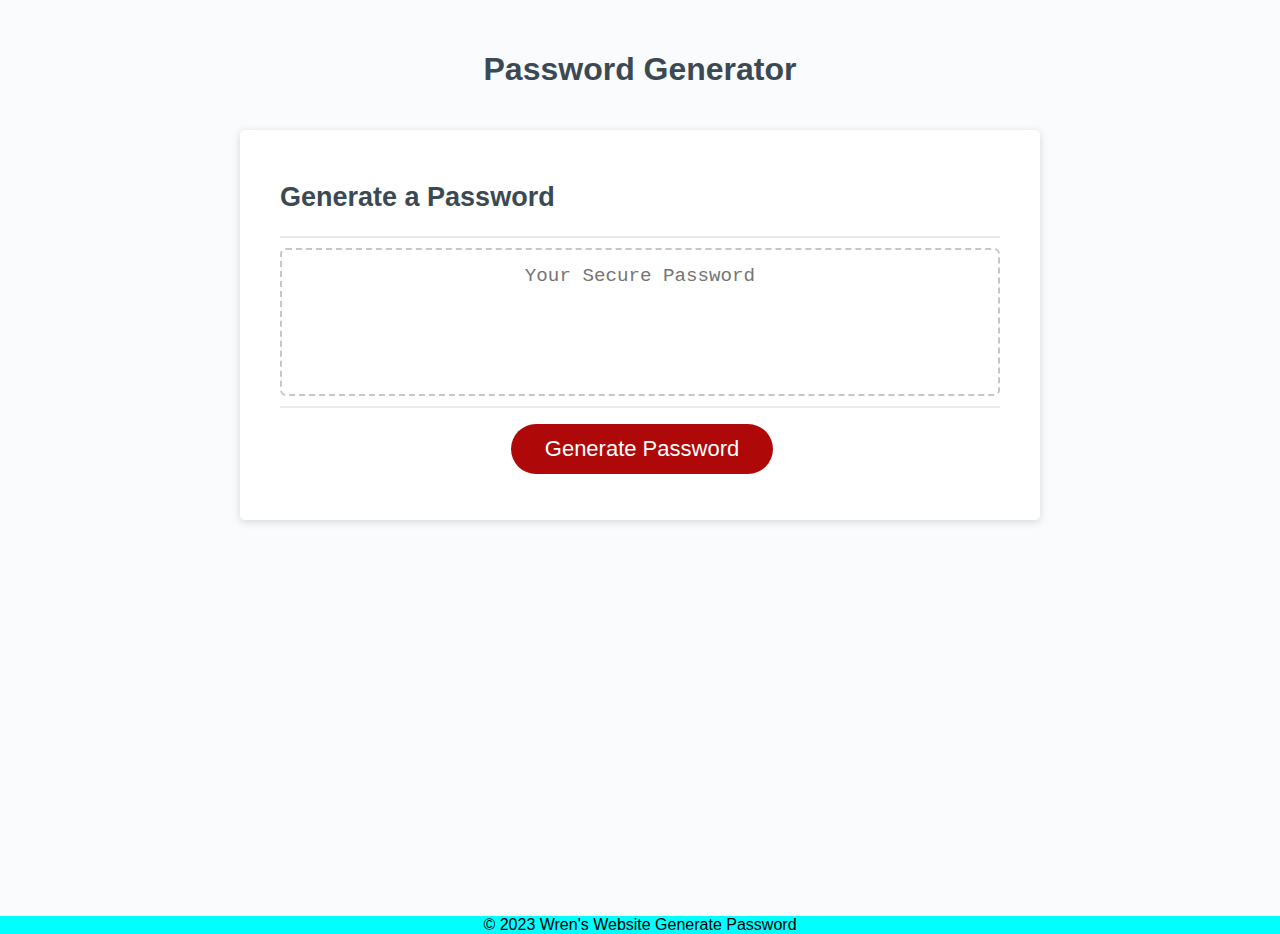
<file: index.html>
<!DOCTYPE html>
<html lang="en">
  <head>
    <meta charset="UTF-8" />
    <meta name="viewport" content="width=device-width, initial-scale=1.0" />
    <meta http-equiv="X-UA-Compatible" content="ie=edge" />
    <title>Password Generator</title>
    <link rel="stylesheet" href="Develop/style.css" />
  </head>
  <body>
    <div class="wrapper">
      <header>
        <h1>Password Generator</h1>
      </header>
      <div class="card">
        <div class="card-header">
          <h2>Generate a Password</h2>
        </div>
        <div class="card-body">
          <textarea
            readonly
            id="password"
            placeholder="Your Secure Password"
            aria-label="Generated Password"
          ></textarea>
        </div>
        <div class="card-footer">
          <button id="generate" class="btn">Generate Password</button>
        </div>
      </div>
    </div>
    <script src="./Develop/script.js"></script>
  </body>
  <footer>
    <p>&copy; 2023 Wren's Website Generate Password</p>
  </footer>
</html>
</file>
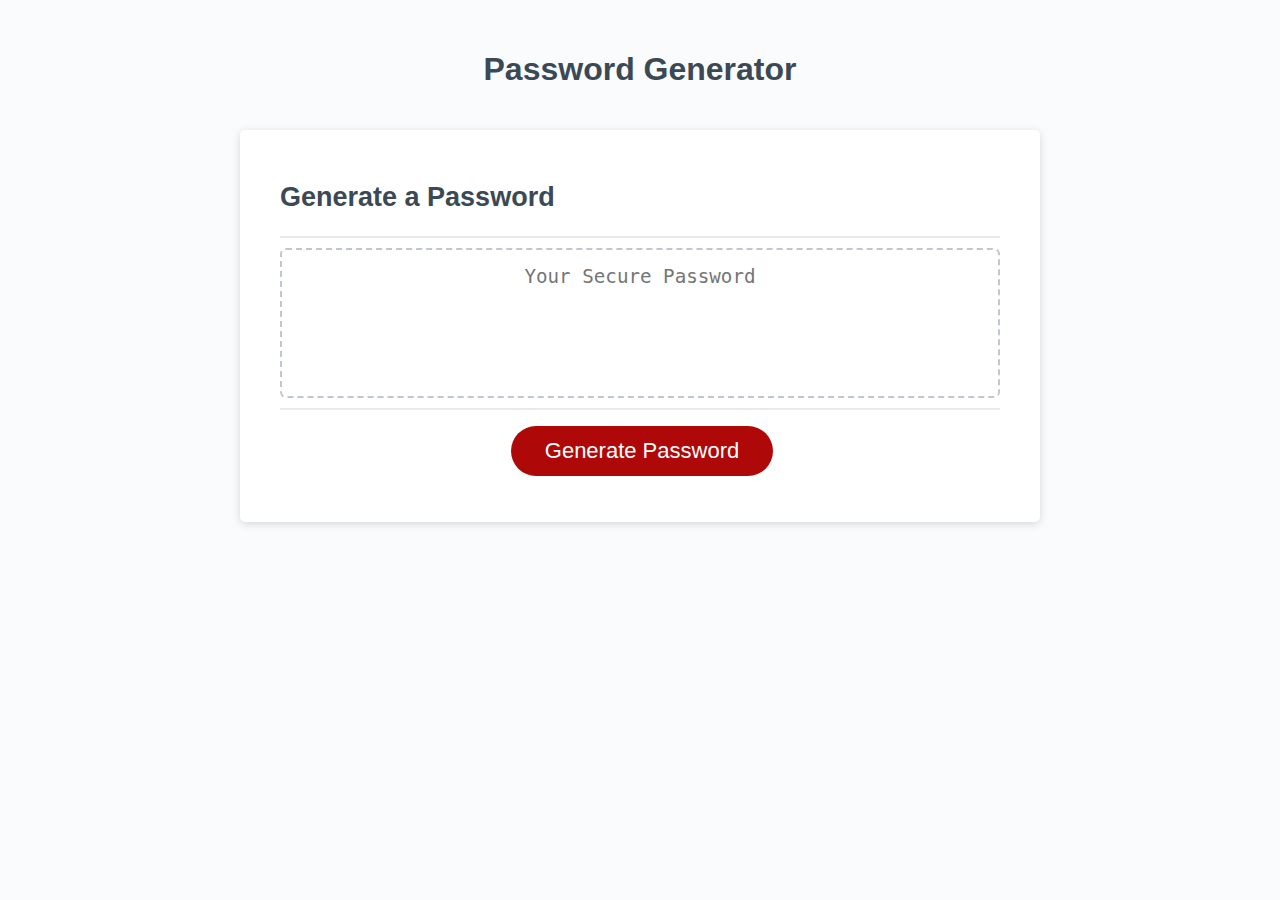
<file: Develop/index.html>
<!DOCTYPE html>
<html lang="en">
  <head>
    <meta charset="UTF-8" />
    <meta name="viewport" content="width=device-width, initial-scale=1.0" />
    <meta http-equiv="X-UA-Compatible" content="ie=edge" />
    <title>Password Generator</title>
    <link rel="stylesheet" href="style.css" />
  </head>
  <body>
    <div class="wrapper">
      <header>
        <h1>Password Generator</h1>
      </header>
      <div class="card">
        <div class="card-header">
          <h2>Generate a Password</h2>
        </div>
        <div class="card-body">
          <textarea
            readonly
            id="password"
            placeholder="Your Secure Password"
            aria-label="Generated Password"
          ></textarea>
        </div>
        <div class="card-footer">
          <button id="generate" class="btn">Generate Password</button>
        </div>
      </div>
    </div>
    <script src="script.js"></script>
  </body>
</html>
</file>
<file: Develop/style.css>
*,
*::before,
*::after {
  box-sizing: border-box;
}

html,
body,
.wrapper {
  height: 100%;
  margin: 0;
  padding: 0;
}

body {
  font-family: sans-serif;
  background-color: #f9fbfd;
}

.wrapper {
  padding-top: 30px;
  padding-left: 20px;
  padding-right: 20px;
}

header {
  text-align: center;
  padding: 20px;
  padding-top: 0px;
  color: hsl(206, 17%, 28%);
}

.card {
  background-color: hsl(0, 0%, 100%);
  border-radius: 5px;
  border-width: 1px;
  box-shadow: rgba(0, 0, 0, 0.15) 0px 2px 8px 0px;
  color: hsl(206, 17%, 28%);
  font-size: 18px;
  margin: 0 auto;
  max-width: 800px;
  padding: 30px 40px;
}

.card-header::after {
  content: " ";
  display: block;
  width: 100%;
  background: #e7e9eb;
  height: 2px;
}

.card-body {
  min-height: 100px;
}

.card-footer {
  text-align: center;
}

.card-footer::before {
  content: " ";
  display: block;
  width: 100%;
  background: #e7e9eb;
  height: 2px;
}

.card-footer::after {
  content: " ";
  display: block;
  clear: both;
}

.btn {
  border: none;
  background-color: hsl(360, 91%, 36%);
  border-radius: 25px;
  box-shadow: rgba(0, 0, 0, 0.1) 0px 1px 6px 0px rgba(0, 0, 0, 0.2) 0px 1px 1px
    0px;
  color: hsl(0, 0%, 100%);
  display: inline-block;
  font-size: 22px;
  line-height: 22px;
  margin: 16px 16px 16px 20px;
  padding: 14px 34px;
  text-align: center;
  cursor: pointer;
}

button[disabled] {
  cursor: default;
  background: #c0c7cf;
}

.float-right {
  float: right;
}

#password {
  -webkit-appearance: none;
  -moz-appearance: none;
  appearance: none;
  border: none;
  display: block;
  width: 100%;
  padding-top: 15px;
  padding-left: 15px;
  padding-right: 15px;
  padding-bottom: 85px;
  font-size: 1.2rem;
  text-align: center;
  margin-top: 10px;
  margin-bottom: 10px;
  border: 2px dashed #c0c7cf;
  border-radius: 6px;
  resize: none;
  overflow: hidden;
}
footer{
  text-align: center;
  background-color: aqua;
  
}
@media (max-width: 690px) {
  .btn {
    font-size: 1rem;
    margin: 16px 0px 0px 0px;
    padding: 10px 15px;
  }

  #password {
    font-size: 1rem;
  }
}

@media (max-width: 500px) {
  .btn {
    font-size: 0.8rem;
  }

  footer {
    background-color: pink;
    text-align: left;
}
}
</file>
